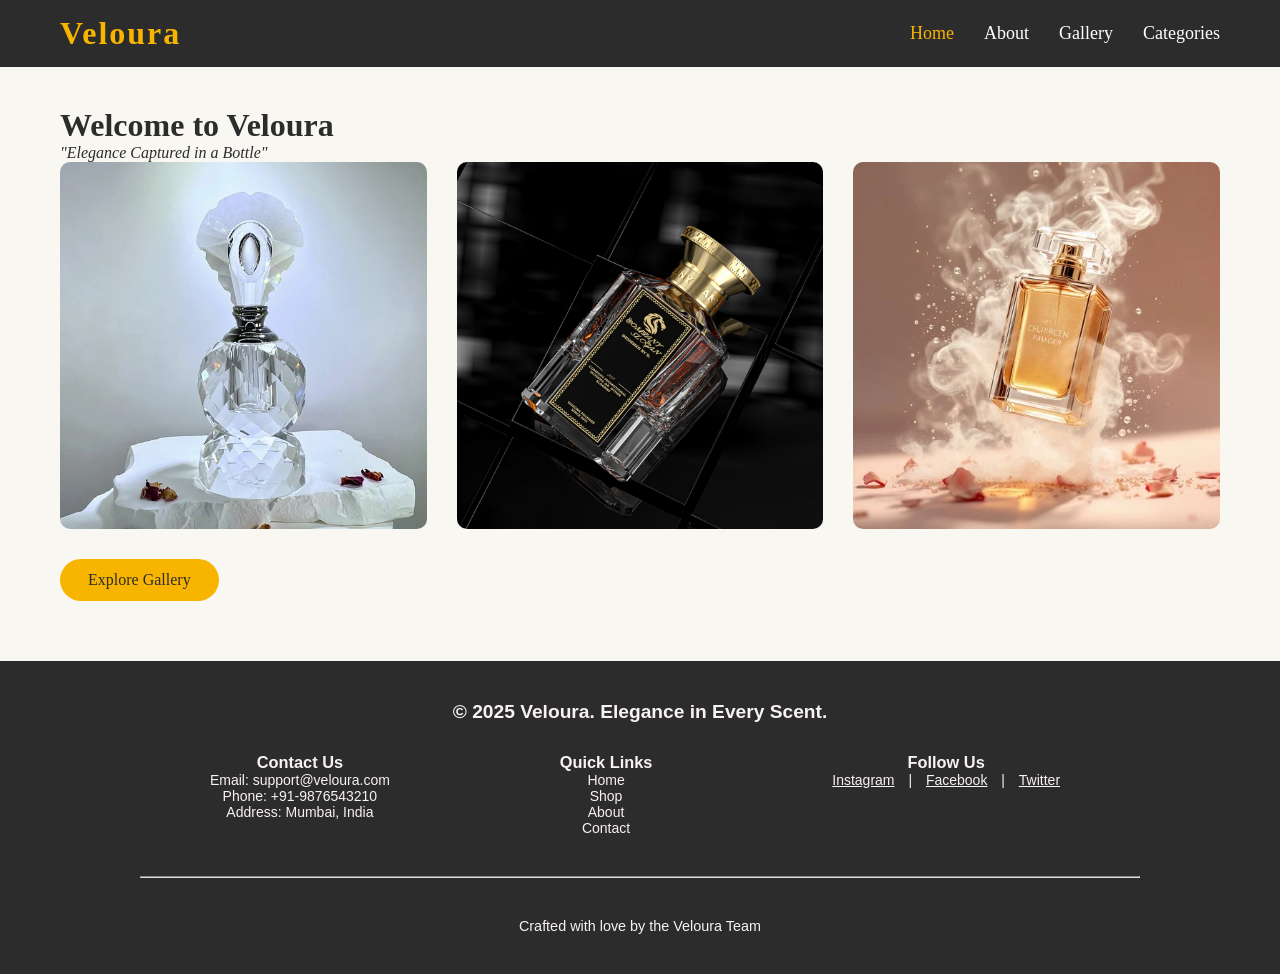
<file: index.html>
<!DOCTYPE html>
<html lang="en">
<head>
  <meta charset="UTF-8">
  <title>Veloura – Home</title>
  <link rel="stylesheet" href="stylesheet1.css">
  <link rel="stylesheet" href="https://cdnjs.cloudflare.com/ajax/libs/font-awesome/6.4.0/css/all.min.css">

</head>
<body>
  <!-- Include header -->
 <header>
  <div class="header-container">
    <a href="index.html" class="logo-text">Veloura</a>
    <nav>
      <a href="index.html" class="active">Home</a>
      <a href="about.html">About</a>
      <a href="gallery.html">Gallery</a>
      <a href="category.html">Categories</a>
    </nav>
  </div>
</header>


  <div class="container">
    <h1>Welcome to Veloura</h1>
    <p><em>"Elegance Captured in a Bottle"</em></p>
    <div class="image-grid">
      <div class="image-card">
        <img src="ingredient1.webp" alt="Perfume Bottle">
        <div class="overlay">Our Signature Fragrance</div>
      </div>
      <div class="image-card">
        <img src="leaves-aroma.jpg" alt="Leaves Aroma">
        <div class="overlay">Naturally Inspired</div>
      </div>
      <div class="image-card">
        <img src="fleur-de-lis.webp" alt="Elegant Fleur">
        <div class="overlay">Luxurious Experience</div>
      </div>
    </div>
    <p style="margin-top: 30px;">
      <a href="gallery.html" class="btn">Explore Gallery</a>
    </p>
  </div>

  <!-- Include footer -->
  <footer style="background-color: #2c2c2c; padding: 40px 20px; text-align: center; font-family: 'Segoe UI', sans-serif; color: #f8f1f5;">
  <div style="max-width: 1000px; margin: 0 auto;">
    <p style="font-size: 1.2rem; font-weight: bold;">&copy; 2025 Veloura. Elegance in Every Scent.</p>

    <div style="margin-top: 30px; display: flex; justify-content: space-around; flex-wrap: wrap; gap: 30px;">

      <!-- Contact Info -->
      <div>
        <h3>Contact Us</h3>
        <p>Email: support@veloura.com</p>
        <p>Phone: +91-9876543210</p>
        <p>Address: Mumbai, India</p>
      </div>

      <!-- Quick Links -->
      <div>
        <h3>Quick Links</h3>
        <p><a href="#" style="color: #f8f1f5; text-decoration: none;">Home</a></p>
        <p><a href="#" style="color: #f8f1f5; text-decoration: none;">Shop</a></p>
        <p><a href="#" style="color: #f8f1f5; text-decoration: none;">About</a></p>
        <p><a href="#" style="color: #f8f1f5; text-decoration: none;">Contact</a></p>
      </div>

      <!-- Social Media -->
      <div>
        <h3>Follow Us</h3>
        <p>
          <a href="#" style="margin: 0 10px; color: #f8f1f5;">Instagram</a> |
          <a href="#" style="margin: 0 10px; color: #f8f1f5;">Facebook</a> |
          <a href="#" style="margin: 0 10px; color: #f8f1f5;">Twitter</a>
        </p>
      </div>

    </div>

    <hr style="margin: 40px 0; border-color: #ddd;">
    <p style="font-size: 0.9rem;">Crafted with love by the Veloura Team</p>
  </div>
</footer>

</body>
</html>
</file>
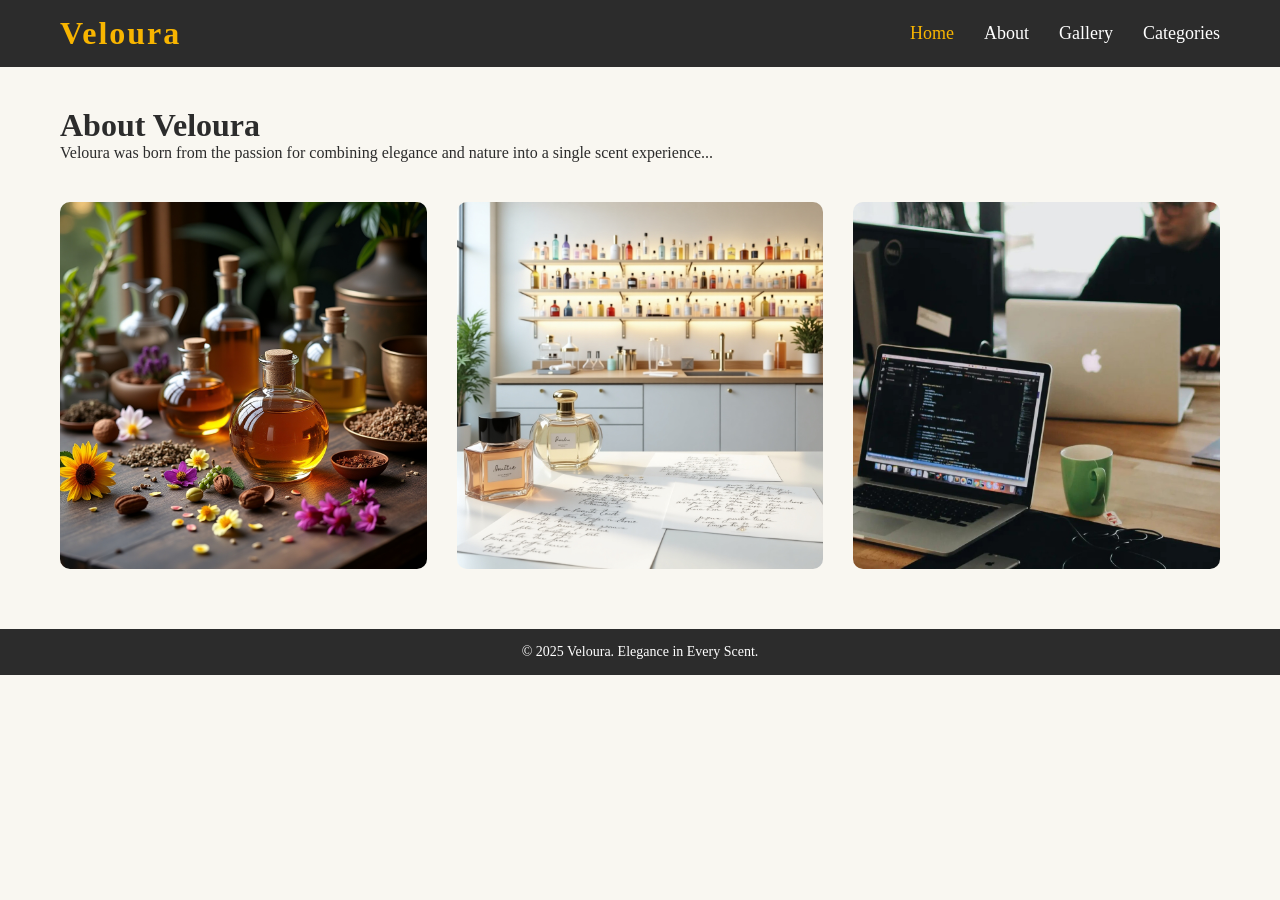
<file: about.html>
<!DOCTYPE html>
<html lang="en">
<head>
  <meta charset="UTF-8">
  <title>Veloura – About Us</title>
  <link rel="stylesheet" href="stylesheet1.css">
</head>
<body>
  <!-- Include header -->
 <header>
  <div class="header-container">
    <a href="index.html" class="logo-text">Veloura</a>
    <nav>
      <a href="index.html" class="active">Home</a>
      <a href="about.html">About</a>
      <a href="gallery.html">Gallery</a>
      <a href="category.html">Categories</a>
      

    </nav>
  </div>
</header>

  <div class="container">
    <h1>About Veloura</h1>
    <p>Veloura was born from the passion for combining elegance and nature into a single scent experience...</p>
    <div class="image-grid" style="margin-top: 40px;">
      <div class="image-card">
        <img src="Ingredients.jpg" alt="Ingredients">
        <div class="overlay">Premium Ingredients</div>
      </div>
      <div class="image-card">
        <img src="Formulation Lab.jpg" alt="Formulation Lab">
        <div class="overlay">Crafted with Care</div>
      </div>
      <div class="image-card">
        <img src="team1.jpg" alt="Our Team">
        <div class="overlay">Our Dedicated Team</div>
      </div>
    </div>
  </div>

  <footer>
    <p>&copy; 2025 Veloura. Elegance in Every Scent.</p>
  </footer>
</body>
</html>
</file>
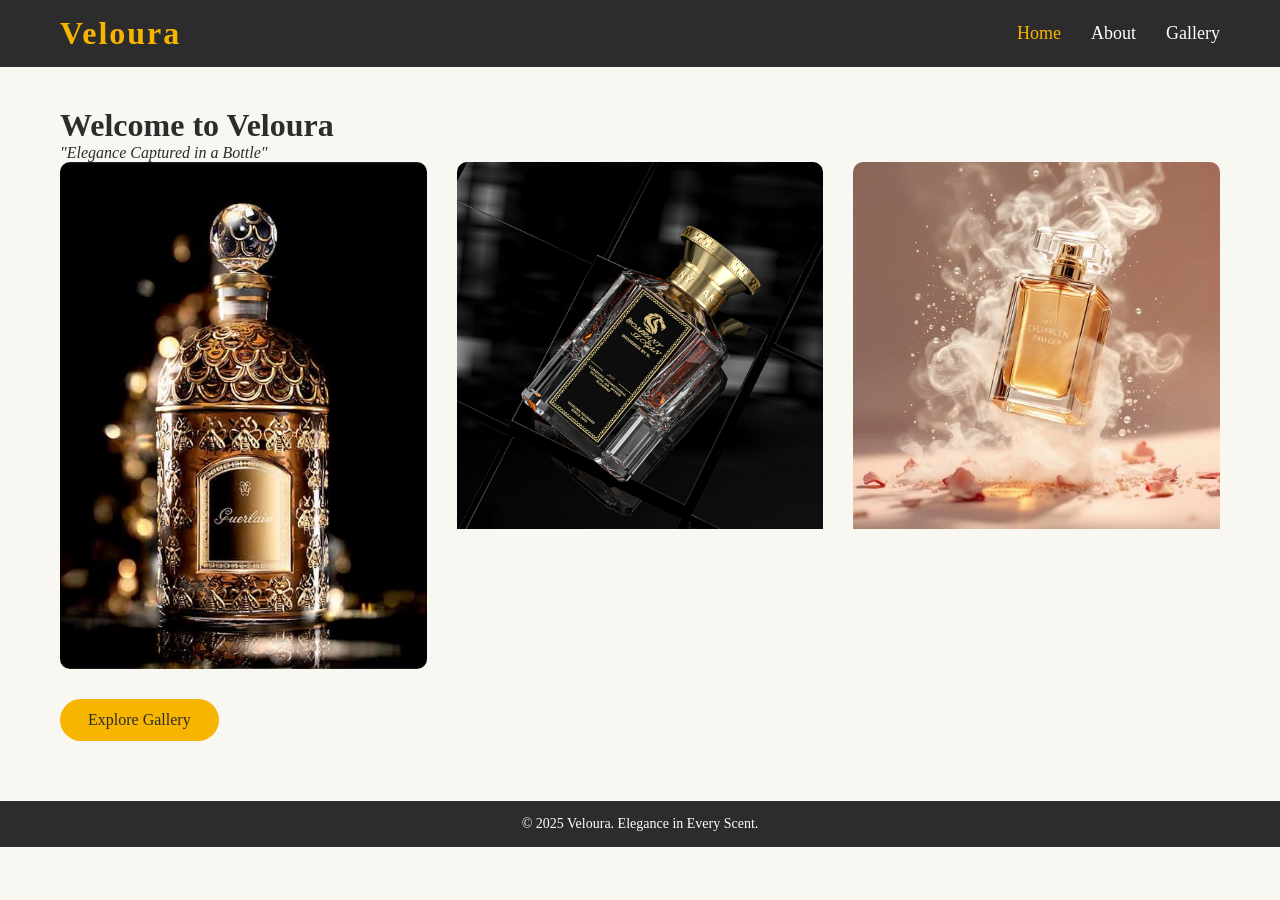
<file: beckground.html>
<!-- <html>
	<link href="stylesheet1.css" rel="stylesheet">
    <body>
        <header>
            <div class="clock">
                <p id="date">0000-00-00</p>
                <p id="time">00:00:00</p>
            </div>

            <script type="text/javascript">
                const WEEK = ["SUN", "MON", "TUE", "WED", "THU", "FRI", "SAT"];

			function updateTime() {
                var now = new Date();
                var hours = now.getHours();

                document.getElementById("time").innerText =
                    zeroPadding(now.getHours(), 2) + ":" +
                zeroPadding(now.getMinutes(), 2) + ":" +
                    zeroPadding(now.getSeconds(), 2);

  
                hours = hours > 12 ? hours % 12 : hours;
                
                

				document.getElementById("date").innerText =
					now.getFullYear() + "-" +
					zeroPadding(now.getMonth() + 1, 2) + "-" +
					zeroPadding(now.getDate(), 2) + " " +
					WEEK[now.getDay()];

			}

			updateTime();
			setInterval(updateTime, 1000);

			function zeroPadding(num, digit) {
				return String(num).padStart(digit, '0');
			}

            </script> -->
            
        <!-- <div class="container">
            <div class="main-head">
                <h1>logo</h1>
                <nav class="nav">
                    <ul>
                        <li class="links"><a href="#home">Home</a></li>
                        <li class="links"><a href="#porjects">Services</a></li>
                        <li class="links"><a href="#contact">Contacts</a></li>
                    </ul>
                </nav>
            </div>
        </div>
    </header>    
            <section id="home">
                <div class="box">
                    <h1> The Veloura<span><br>Blue Water</span>  </h1>
                    <button style="padding: 15px 30px 15px 30px;">Buy Now</button> 
                    <button style="margin-left: 25px;">Shop More</button>
                    
                    <ul>
                        <li>"Unveil the Essence of Elegance"</li>
                        <li>"Fragrances That Define You"</li>
                        <li>"Luxury in Every Drop"</li>
                        <li>"Crafted Scents, Timeless Beauty"</li>
                        <li>"Where Scent Meets Sophistication"</li>
                    </ul>
                   
                    <img src="perfumebottle1-removebg-preview.png">
                </div>
            </section>
            <section id="porjects">
                <h1>PROJECTS</h1>
            </section>
            <section id="contact">
                <h1>CONTACT</h1>
            </section>
</body>
</html> --> 



<!-- <!DOCTYPE html>
<html lang="en">
<head>
  <meta charset="UTF-8">
  <title>Veloura | Luxury Perfume</title>
  <style>
    * {
      box-sizing: border-box;
      margin: 0;
      padding: 0;
    }

    body {
      font-family: 'Georgia', serif;
      background: linear-gradient(to right, #fceabb, #f8b500);
      color: #2c2c2c;
      display: flex;
      justify-content: center;
      align-items: center;
      height: 100vh;
      text-align: center;
    }

    .container {
      background: white;
      padding: 60px 40px;
      border-radius: 15px;
      box-shadow: 0 20px 40px rgba(0,0,0,0.2);
      max-width: 600px;
      width: 90%;
    }

    h1 {
      font-size: 48px;
      margin-bottom: 20px;
      letter-spacing: 2px;
    }

    p {
      font-size: 18px;
      margin-bottom: 30px;
      color: #444;
    }

    .btn {
      padding: 14px 30px;
      background: #2c2c2c;
      color: white;
      border: none;
      font-size: 16px;
      border-radius: 30px;
      cursor: pointer;
      transition: all 0.3s ease;
    }

    .btn:hover {
      background: #444;
      transform: scale(1.05);
      box-shadow: 0 6px 15px rgba(0, 0, 0, 0.2);
    }

    .tagline {
      font-style: italic;
      margin-bottom: 10px;
      color: #6b4c1e;
    }
  </style>
</head>
<body>

  <div class="container">
    <h1>Veloura</h1>
    <p class="tagline">"Elegance Captured in a Bottle"</p>
    <p>Discover the art of scent with Veloura. Crafted for those who embrace luxury and timeless beauty.</p>
    <button class="btn">Explore Collection</button>
  </div>

</body>
</html> -->


<!-- header.html -->


    <!DOCTYPE html>
<html lang="en">
<head>
  <meta charset="UTF-8">
  <title>Veloura – Home</title>
  <link rel="stylesheet" href="stylesheet1.css">
</head>
<body>
  <!-- Include header -->
 <header>
  <div class="header-container">
    <a href="index.html" class="logo-text">Veloura</a>
    <nav>
      <a href="index.html" class="active">Home</a>
      <a href="about.html">About</a>
      <a href="gallery.html">Gallery</a>
    </nav>
  </div>
</header>


  <div class="container">
    <h1>Welcome to Veloura</h1>
    <p><em>"Elegance Captured in a Bottle"</em></p>
    <div class="image-grid">
      <div class="image-card">
        <img src="perfume-bottle.jpeg" alt="Perfume Bottle">
        <div class="overlay">Our Signature Fragrance</div>
      </div>
      <div class="image-card">
        <img src="leaves-aroma.jpg" alt="Leaves Aroma">
        <div class="overlay">Naturally Inspired</div>
      </div>
      <div class="image-card">
        <img src="fleur-de-lis.webp" alt="Elegant Fleur">
        <div class="overlay">Luxurious Experience</div>
      </div>
    </div>
    <p style="margin-top: 30px;">
      <a href="gallery.html" class="btn">Explore Gallery</a>
    </p>
  </div>

  <!-- Include footer -->
  <footer>
    <p>&copy; 2025 Veloura. Elegance in Every Scent.</p>
  </footer>
</body>
</html>
</file>
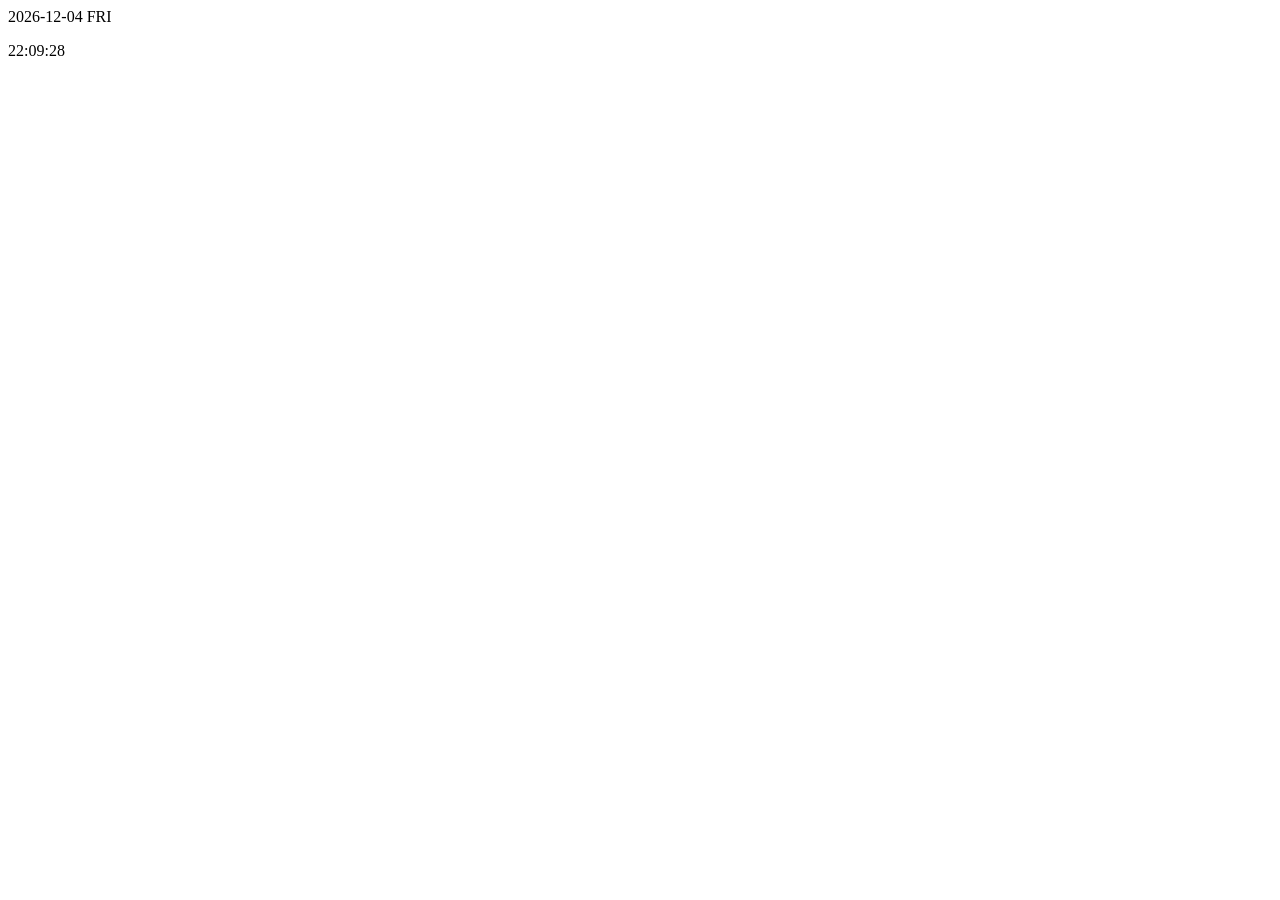
<file: date.html>
<html>
<body>
	<div class="clock">
		<p id="date">0000-00-00</p>
		<p id="time">00:00:00</p>
	</div>
	
		<script type="text/javascript">
			const WEEK = ["SUN", "MON", "TUE", "WED", "THU", "FRI", "SAT"];

			function updateTime() {
				var now = new Date();

				document.getElementById("time").innerText =
					zeroPadding(now.getHours(), 2) + ":" +
                zeroPadding(now.getMinutes(), 2) + ":" +
					zeroPadding(now.getSeconds(), 2);

				document.getElementById("date").innerText =
					now.getFullYear() + "-" +
					zeroPadding(now.getMonth() + 1, 2) + "-" +
					zeroPadding(now.getDate(), 2) + " " +
					WEEK[now.getDay()];

			}

			updateTime();
			setInterval(updateTime, 1000);

			function zeroPadding(num, digit) {
				return String(num).padStart(digit, '0');
			}

		</script>
	
</body>
</html>
</file>
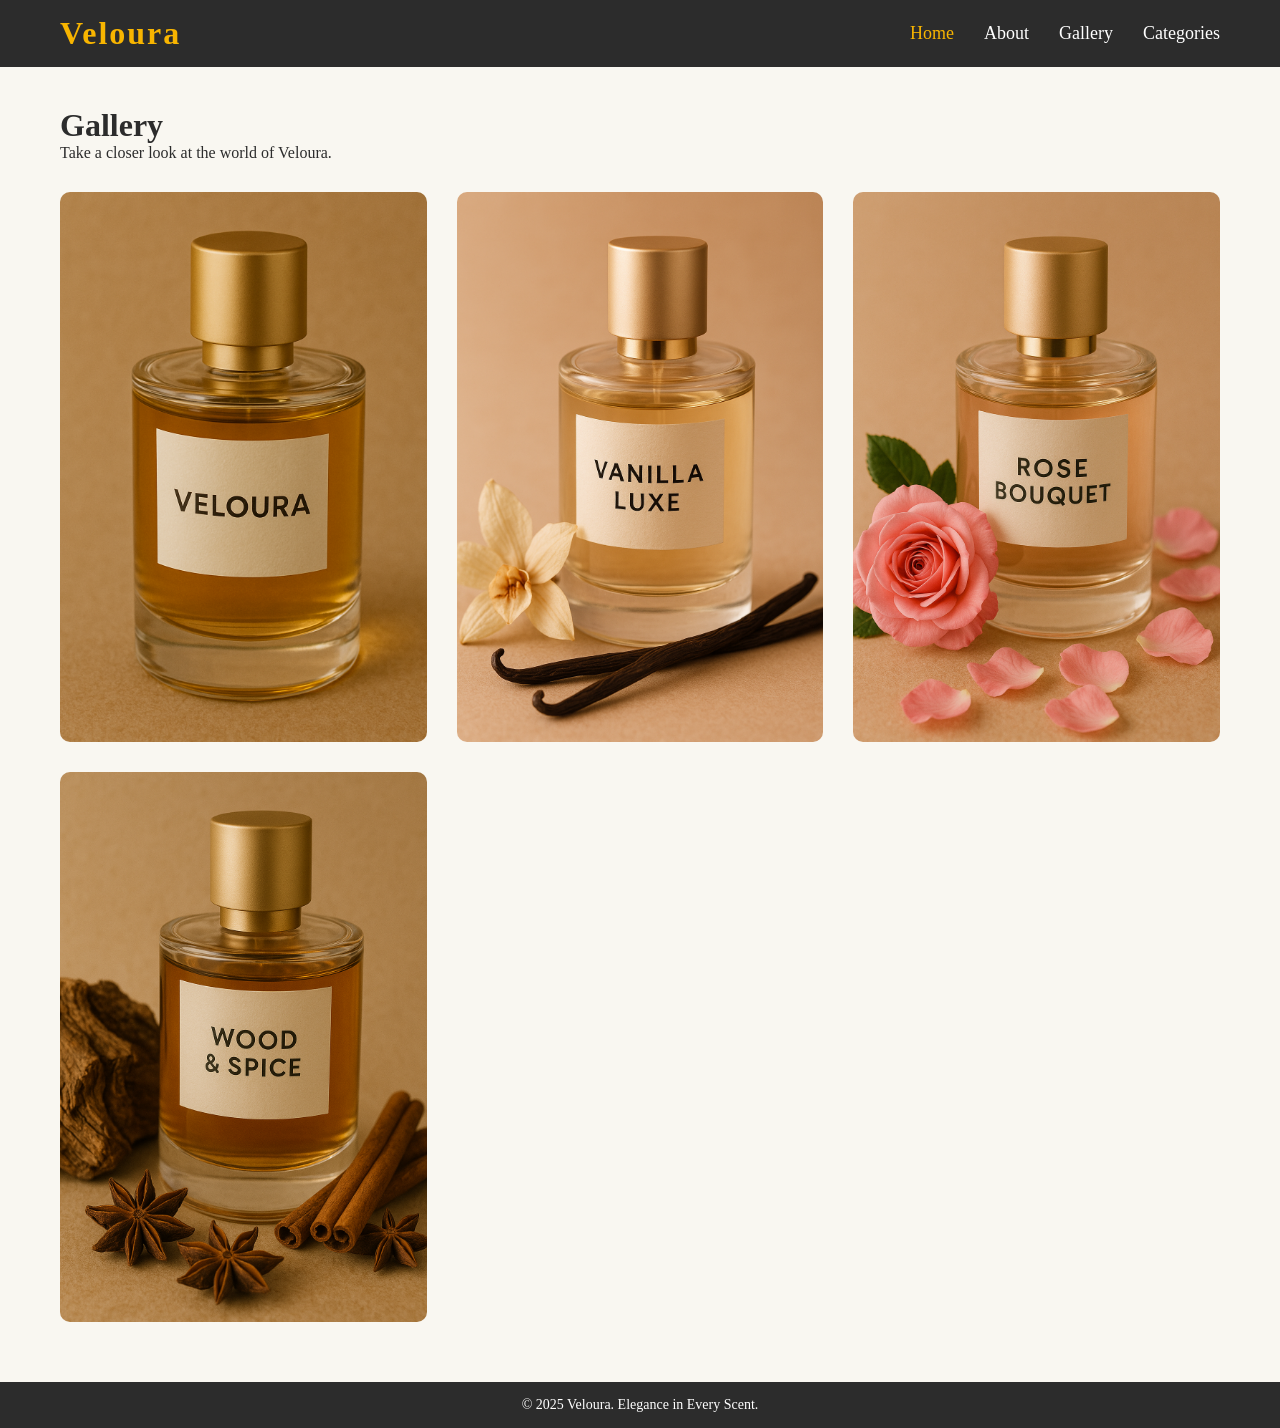
<file: gallery.html>
<!DOCTYPE html>
<html lang="en">
<head>
  <meta charset="UTF-8">
  <title>Veloura – Gallery</title>
  <link rel="stylesheet" href="stylesheet1.css">
</head>
<body>
  <!-- Include header -->
 <header>
  <div class="header-container">
    <a href="index.html" class="logo-text">Veloura</a>
    <nav>
      <a href="index.html" class="active">Home</a>
      <a href="about.html">About</a>
      <a href="gallery.html">Gallery</a>
      <a href="category.html">Categories</a>
    </nav>
  </div>
</header>

  <div class="container">
    <h1>Gallery</h1>
    <p>Take a closer look at the world of Veloura.</p>
    <div class="image-grid" style="margin-top: 30px;">
      <div class="image-card">
        <img src="Perfume Closeup.png" alt="Perfume Closeup">
        <div class="overlay">Veloura Bottle Close‑Up</div>
      </div>
      <div class="image-card">
        <img src="Vanilla Luxe.png" alt="Vanilla Luxe">
        <div class="overlay">Vanilla Luxe Essence</div>
      </div>
      <div class="image-card">
        <img src="Rose Bouquet.png" alt="Rose Bouquet">
        <div class="overlay">Rose Bouquet Blend</div>
      </div>
      <div class="image-card">
        <img src="Wood & Spice.png" alt="Wood & Spice">
        <div class="overlay">Wood & Spice Tones</div>
      </div>
    </div>
  </div>

  <footer>
    <p>&copy; 2025 Veloura. Elegance in Every Scent.</p>
  </footer>
</body>
</html>
</file>
<file: stylesheet1.css>
/* html {
	scroll-behavior: smooth;
}

* {
	scrollbar-width: none;

}

body {

	background: linear-gradient(90deg, #e5d4d4, #81747c);



}

@import url("https://fonts.googleapis.com/css2?family=Poppins:wght@200;300;400;500;600;700&display=swap");

* {
	margin: 0;
	padding: 0;
	box-sizing: border-box;
}

/* ----  header ---- */
/* 
header {
	padding: 10px 20px;
	background: #fae8e000;
	position: fixed;
	top: 0%;
	width: 100%;
	z-index: 1111;
	font-size: 20px;
}

.main-head {
	display: flex;
	justify-content: space-between;
	align-items: center;
}

.main-head h1 {
	color: #d81313;
}

ul {
	display: flex;
	list-style: none;
}

nav li {
	padding: 5px 10px;
	border: none;
	display: inline-block;
	padding: 5px;
	transition: all linear 0.5s;
	margin-right: 20px;
}

nav li a {
	text-decoration: none;
	color: #ffffff;
	font-weight: 500;
	padding: 5px;
}

nav li a:hover {
	text-decoration: none;
	color: goldenrod;
	font-size: 1.05rem;
	padding: 5px;
	transition: 0.3s;
} */

/* ----  header end ---- */
/* 
section {
	width: 100vh;
	height: 300vh;
}

#home {
	width: 100%;
	height: 100%;
}

#porjects {
	width: 100%;
	height: 100%;
}

#porjects h1 {
	margin: 150px 150px 0px 150px;
	float: left;
	font-family: 'Segoe UI', Tahoma, Geneva, Verdana, sans-serif;
	text-shadow: 10px 1px 20px rgb(0, 0, 0);
	font-size: 80px;
	color: darkgrey;
	position: relative;
	top: 20%;
	left: 25%;
	letter-spacing: 4px;
}

img {
	height: 65%;
	position: relative;
	top: 150px;
	left: 600px;
	filter: drop-shadow(100px 10px 20px #544f4f);

}

#contact {
	width: 100%;
	height: 100%;
}

#contact h1 {
	margin: 150px 150px 0px 150px;
	float: left;
	font-family: 'Segoe UI', Tahoma, Geneva, Verdana, sans-serif;
	text-shadow: 10px 1px 20px rgb(0, 0, 0);
	font-size: 80px;
	color: darkgrey;
	position: relative;
	top: 20%;
	left: 25%;
	letter-spacing: 4px;
}

.box h1 {
	margin: 150px 150px 0px 150px;
	float: left;
	font-family: 'Segoe UI', Tahoma, Geneva, Verdana, sans-serif;
	
	font-size: 65px;
	color: rgb(112, 112, 112);
	position: absolute;
	top: 10%;
	left: 10%;
	letter-spacing: 4px;
} */ 

/* .box ul{
	display: block;
	margin: 150px 150px 0px 150px;
	float: left;
	font-family: 'Segoe UI', Tahoma, Geneva, Verdana, sans-serif;
	font-size: 15px;
	color: rgb(112, 112, 112);
	position: absolute;
	top: 20%;
	left: 0%;
	word-spacing: 5px;
	letter-spacing: 4px;
} */
/*  
.box button {
	position: relative;
	top: 30%;
	left: 25%;
	border-radius: 25px;
	background-color: rgb(120, 106, 89);
	padding: 15px 25px 15px 25px;
	border: none;
	justify-content: center;
	font-family: 'Segoe UI', Tahoma, Geneva, Verdana, sans-serif;
	font-size: 12px;


}

.box button:hover {
	background-color: bisque;
	transform: scale(1.05);
	box-shadow: 0 6px 12px rgba(0, 0, 0, 0.2);
}

.clock {
	position: fixed;
	top: 10%;
	right: 5%;
	font-family: 'Segoe UI', Tahoma, Geneva, Verdana, sans-serif;
	color: darkgrey;
} */

/* styles.css */
* { box-sizing: border-box; margin: 0; padding: 0; }
body { font-family: 'Georgia', serif; color: #2c2c2c; background: #f9f7f1; }
.header-container {
  max-width: 1200px;
  margin: 0 auto;
  padding: 0 20px;
  display: flex;
  align-items: center;
  justify-content: space-between;
}

.logo-text {
  font-size: 32px;
  font-weight: bold;
  font-family: 'Georgia', serif;
  color: #f8b500;
  text-decoration: none;
  letter-spacing: 2px;
  transition: color 0.3s ease;
}

.logo-text:hover {
  color: #ffffff;
}

header, footer { background: #2c2c2c; color: white; padding: 15px 0; }
nav { display: flex; justify-content: center; gap: 30px; }
nav a { color: white; text-decoration: none; font-size: 18px; transition: color 0.3s; }
nav a:hover, nav a.active { color: #f8b500; }
.container { max-width: 1200px; margin: 40px auto; padding: 0 20px; }
footer { text-align: center; font-size: 14px; margin-top: 60px; }

.image-grid { display: grid; grid-template-columns: repeat(auto-fit, minmax(280px,1fr)); gap: 30px; }
.image-card { position: relative; overflow: hidden; border-radius: 10px; }
.image-card img { width: 100%; display: block; transition: transform .5s ease, opacity .5s ease; }
.image-card:hover img { transform: scale(1.1); opacity: 0.8; }
.image-card .overlay { position: absolute; bottom: 0; left: 0; right: 0; padding: 20px; background: rgba(0,0,0,0.5); color: white; text-align: center; opacity: 0; transform: translateY(100%); transition: all .4s ease; }
.image-card:hover .overlay { opacity: 1; transform: translateY(0); }

.btn { display: inline-block; padding: 12px 28px; background: #f8b500; color: #2c2c2c; border: none; border-radius: 30px; font-size: 16px; text-decoration: none; transition: transform .3s, box-shadow .3s; }
.btn:hover { transform: scale(1.05); box-shadow: 0 6px 15px rgba(0,0,0,0.2); }

/* category */

.category-section {
  text-align: center;
  width: 100%;
  max-width: 1600px;
  padding: 40px 20px;
}

.title {
  font-size: 2.5rem;
  margin-bottom: 40px;
  color: #3b3b3b;
}

.categories {
  display: flex;
  justify-content: space-around;
  flex-wrap: wrap;
  gap: 30px;
}

.category-card {
  background: white;
  border-radius: 25px;
  padding: 20px;
  width: 280px;
  box-shadow: 0 4px 12px rgba(0, 0, 0, 0.1);
  transition: transform 0.3s ease;
}

.category-card:hover {
  transform: translateY(-5px);
}

.category-card img {
  width: 100%;
  border-radius: 20px 20px 0 0;
  height: 220px;
  object-fit: cover;
}

.category-card h2 {
  font-size: 1rem;
  font-weight: 700;
  margin-top: 15px;
  color: #111;
}

.category-card p {
  font-size: 0.9rem;
  margin-top: 8px;
  color: #555;
}

.shop-all-btn {
  margin-top: 40px;
  padding: 12px 30px;
  background-color: #ffe4ec;
  border: none;
  border-radius: 25px;
  font-size: 1rem;
  cursor: pointer;
  transition: background-color 0.3s ease;
}

.shop-all-btn:hover {
  background-color: #ffd4e4;
}
</file>
